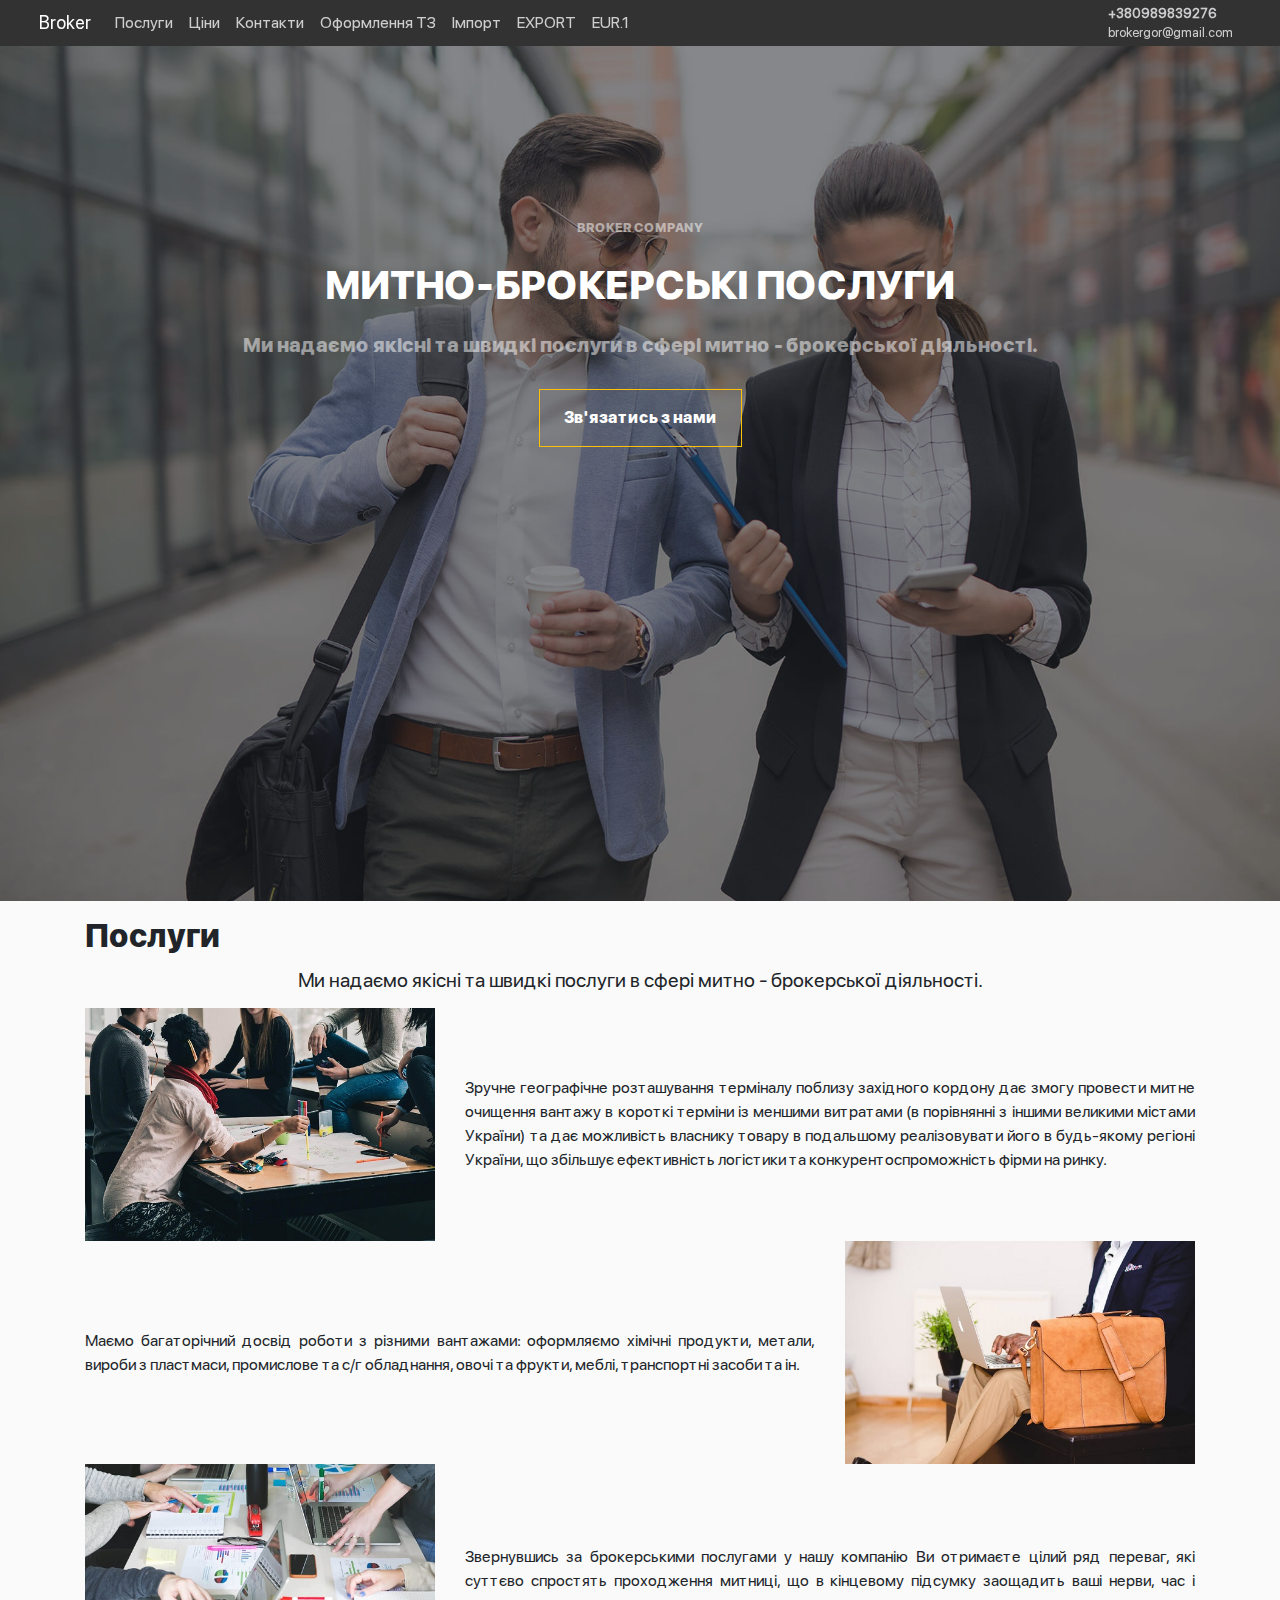
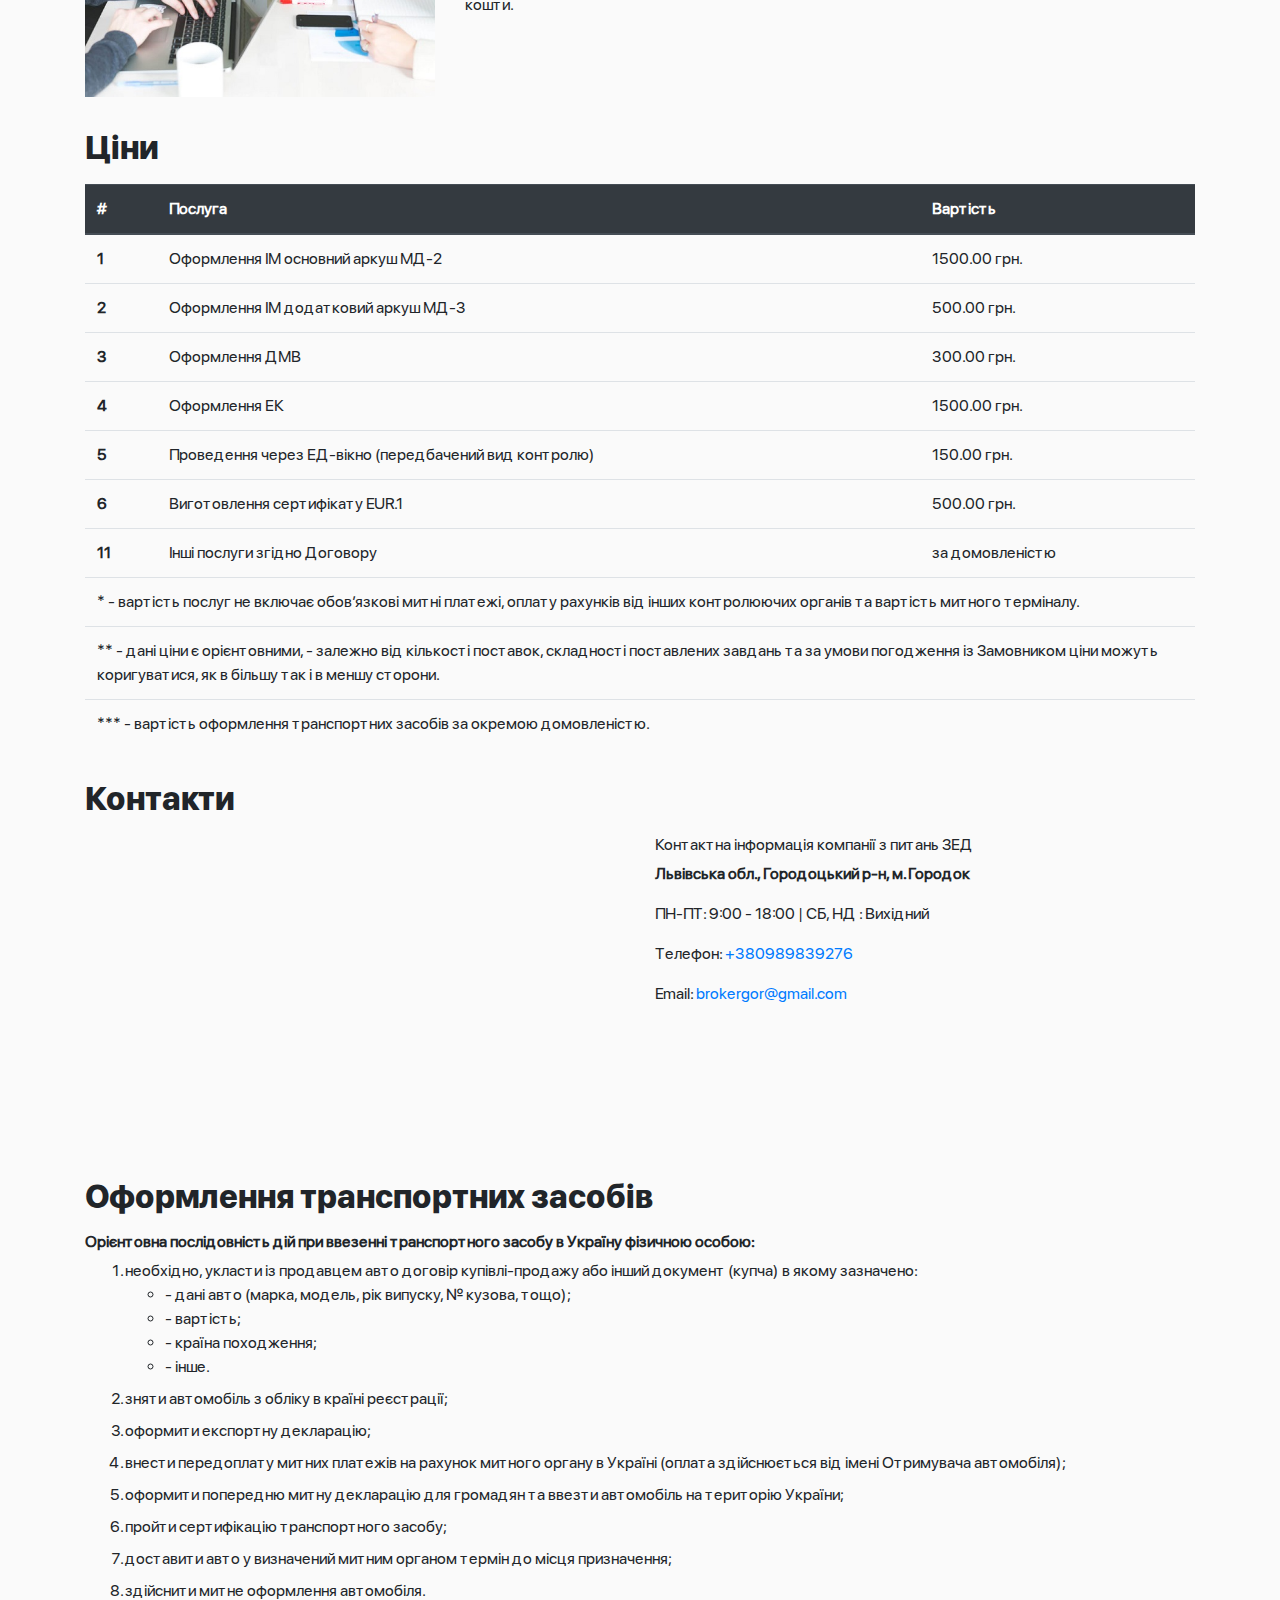
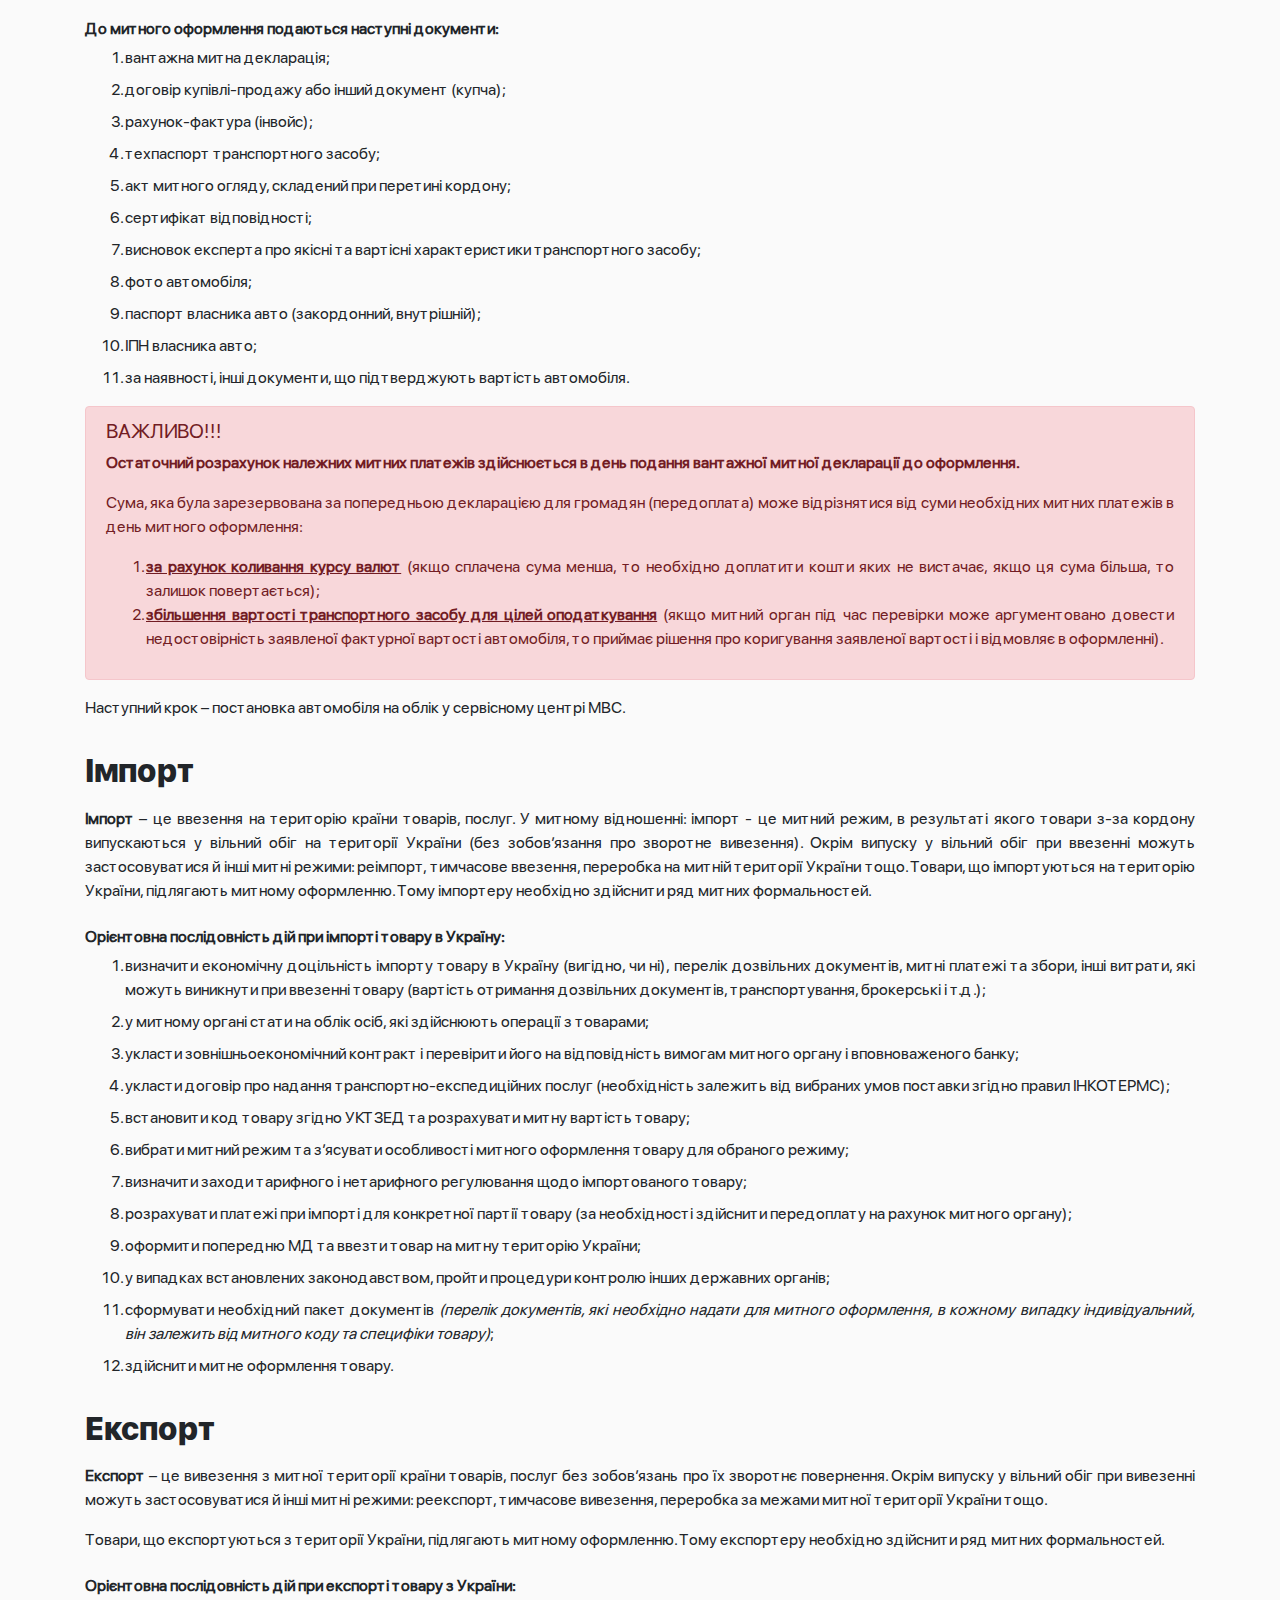
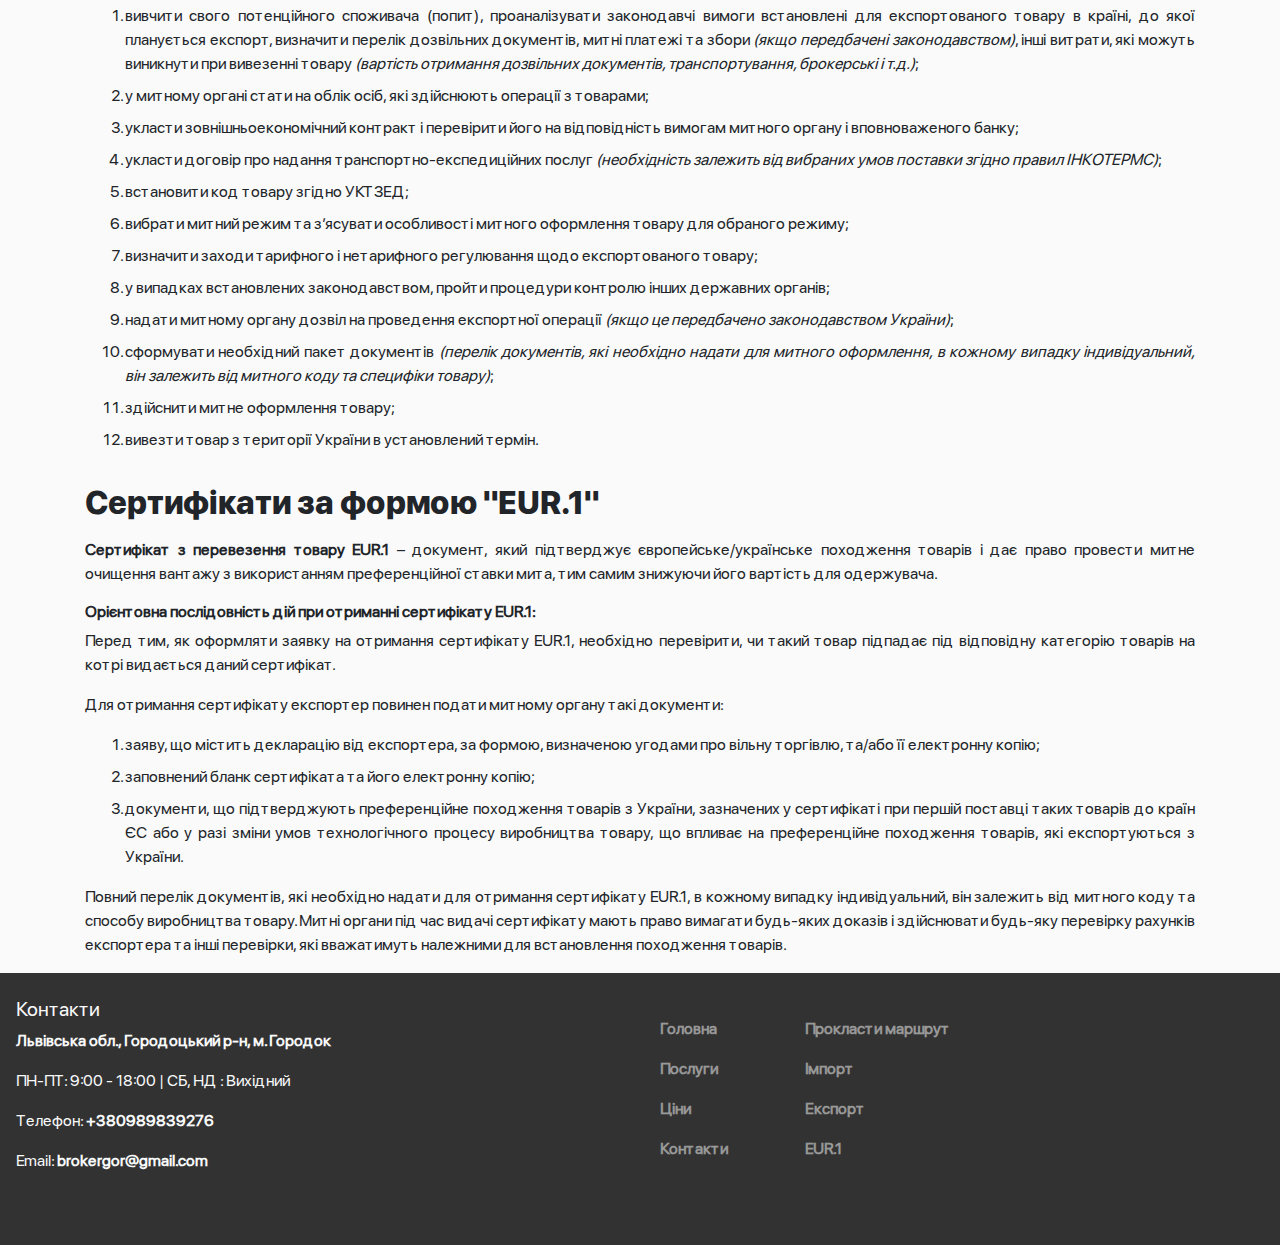
<file: index.html>
<!doctype html>
<html lang="uk">

<head>
    <!-- Required meta tags -->
    <meta charset="utf-8">
    <meta name="viewport" content="width=device-width, initial-scale=1, shrink-to-fit=no">

    <title>Митний брокер</title>

    <meta name="title" content="Митний брокер" />

    <meta name="description"
        content="Всі види митно-брокерських послуг. Оформлення імпорту, експорту та транспортних засобів">
    <meta name="keywords"
        content="митний брокер, розмитнення авто, консультації митного брокера, міжнародний митний брокер, вартість послуг розмитнення, митни й спеціаліст, розрахувати митні платежі, розрахунок вартості митних платежів, брокер для розмитнення, контакти митного брокера, розтаможка автомобілів в україні, розрахунок митних платежів, знайти митного брокера для фізичних осіб, консультація з митного законодавства, ціна розтможки автомобіля в україні, розмитнити вантаж, розрахувати мито, забезпечення сплати митних платежів, послуги митного представника, митний брокер послуги, розтаможка машини в україні, митно брокерські послуги, митні консультації, хто займається оформленням на митниці, міжнародна доставка вантажів, найбільший митний брокер, вартість послуг митного брокера, дістатися до митного брокера, графік роботи митного брокера, консультації з митних питань, розтаможка автомобілів в україні, яка ціна розмитнення автомобіля, розрахувати митну вартість, консультації по зед, вартість розмитнення вантажу, калькулятор розмитнення по новому закону, розмитнення автомобіля, знайти митного брокера для юридичних осіб, послуги митного брокера, митні послуги ціни, розмитнення автомобілів, час роботи митного брокера, послуги з митного оформлення вантажів, митний брокер для фізичних осіб, логістичний брокер на митниці, розмитнення машини, ціни митного брокера, послуги розтаможки, митний брокер для юридичних осіб, нове розмитнення авто, нові ціни на розмитнення авто, розмитнення авто, розмитнення авто новий закон, розмитнення авто україна, розмитнення авто по новому, експорт, експорт товарів, експорт товарів з україни, експорт товарів україна, експорт вантажу, експот митний брокер, затаможити товар митний брокер, розтаможити товар, імпорт, імпорт товарів, імпорт товарів в україну, імпорт товару україна, імпорт вантажу, імпорт розмитнити, розтаможить товар, імпорт брокер, ромитнити брокер, Львів брокер, Городок брокер, Городок митний брокер, Львів митний брокер">

    <meta name="google-site-verification" content="EMKhEl7h5bDuwuykSAFteECd5X06nMFMhdqOX5dMpTU" />

    <!-- Required meta tags -->
    <meta charset="utf-8">
    <meta name="viewport" content="width=device-width, initial-scale=1, shrink-to-fit=no">

    <!-- Bootstrap CSS -->
    <link rel="stylesheet" href="https://stackpath.bootstrapcdn.com/bootstrap/4.4.1/css/bootstrap.min.css"
        integrity="sha384-Vkoo8x4CGsO3+Hhxv8T/Q5PaXtkKtu6ug5TOeNV6gBiFeWPGFN9MuhOf23Q9Ifjh" crossorigin="anonymous">
    <!-- Global site tag (gtag.js) - Google Ads: 612585940 -->
    <script async src="https://www.googletagmanager.com/gtag/js?id=AW-612585940"></script>
    <script>
      window.dataLayer = window.dataLayer || [];
      function gtag(){dataLayer.push(arguments);}
      gtag('js', new Date());

      gtag('config', 'AW-612585940');
    </script>
    <!-- Event snippet for Website traffic conversion page -->
    <script>
      gtag('event', 'conversion', {'send_to': 'AW-612585940/kPqRCIrd1toBENSjjaQC'});
    </script>



    <style>
        @font-face {
            font-family: 'San Francisco Pro Display Regular';
            src: url('./fonts/SFProDisplay-Regular.woff') format('woff');
            font-weight: normal;
            font-style: normal;
            font-display: swap;
        }

        @font-face {
            font-family: 'San Francisco Pro Display Heavy';
            src: url('./fonts/SFProDisplay-Heavy.woff2') format('woff2');
            font-weight: normal;
            font-style: normal;
            font-display: swap;

        }


        body {
            background: #fafafa;
        }

        /* HEADER------------------------------------ */

        .navbar {
            padding: .2rem .4rem;
        }

        .navbar-brand {
            font-size: 1.15rem;
            margin-left: .5rem;
        }

        .navbar address a {
            font-size: .8rem;
        }

        .header {
            font-family: "San Francisco Pro Display Regular" !important;
            background-color: rgba(0, 0, 0, .8);
            position: -webkit-sticky;
            position: sticky;
            top: 0;
            left: 0;
            z-index: 100;
        }

        .header .nav-item a.nav-link,
        .header address a {
            color: rgba(245, 245, 247, .8) !important;
            -webkit-transition: .5s;
            -o-transition: .5s;
            transition: .5s;
        }

        .header .nav-item a:hover,
        .header address a:hover {
            color: rgba(255, 255, 255, 1) !important;
        }

        .navbar-toggler {
            padding: .10rem .50rem;
        }

        .header .nav-item {
            border-bottom: 1px solid #424245;
        }

        .header .nav-item:nth-last-child(-n+1) {
            border-bottom: none;
        }

        .header .nav-item:first-child {
            border-top: 1px solid #424245;
            margin-top: .75rem
        }

        .header.show {
            -webkit-animation-name: navbarMobile;
            animation-name: navbarMobile;
            -webkit-animation-duration: 1s;
            animation-duration: 1s;
            -webkit-animation-fill-mode: forwards;
            animation-fill-mode: forwards;
        }

        .header.hide {
            -webkit-animation-name: navbarMobileHide;
            animation-name: navbarMobileHide;
            -webkit-animation-duration: 1s;
            animation-duration: 1s;
            -webkit-animation-fill-mode: forwards;
            animation-fill-mode: forwards;
        }

        @-webkit-keyframes navbarMobile {
            from {
                background-color: rgba(0, 0, 0, .8);
            }

            to {
                background-color: #000000;
            }
        }

        @keyframes navbarMobile {
            from {
                background-color: rgba(0, 0, 0, .8);
            }

            to {
                background-color: #000000;
            }
        }

        @-webkit-keyframes navbarMobileHide {
            from {
                background-color: #000000;
            }

            to {
                background-color: rgba(0, 0, 0, .8);
            }
        }

        @keyframes navbarMobileHide {
            from {
                background-color: #000000;
            }

            to {
                background-color: rgba(0, 0, 0, .8);
            }
        }

        /* HOME-------------------------------------- */
        .home .img {
            background-image: url(./images/IMG_0166.JPG);
            background-color: rgba(33, 37, 41, .55);
            position: relative;
            background-repeat: no-repeat;
            background-position: center center;
            background-size: cover;
            height: calc(100vh - 45px);
            width: 100%;
        }

        .home .img:before {
            content: "";
            display: block;
            height: calc(100vh - 45px);
            width: 100%;
            background-color: rgba(33, 37, 41, .55);
        }

        .home .img div {
            font-family: "San Francisco Pro Display Heavy" !important;
            position: absolute;
            left: 50%;
            top: 20%;
            -webkit-transform: translateX(-50%);
            -ms-transform: translateX(-50%);
            transform: translateX(-50%);
            text-align: center;
            width: 90%;
        }

        .footer {
            font-family: "San Francisco Pro Display Regular" !important;
            background-color: rgba(0, 0, 0, .8) !important;
        }

        .footer .navbar a {
            white-space: nowrap;
        }

        .footer a.nav-link {
            height: 40px;
        }

        #services,
        #price,
        #contacts,
        #car,
        #import,
        #export,
        #eur1 {
            font-family: 'San Francisco Pro Display Regular';
            font-size: .9rem;
        }

        #services h2,
        #price h2,
        #contacts h2,
        #car h2,
        #import h2,
        #export h2,
        #eur1 h2 {
            font-family: 'San Francisco Pro Display Heavy';
        }

        @media (min-width: 576px) {

            #services,
            #price,
            #contacts,
            #car,
            #import,
            #export,
            #eur1 {
                font-family: 'San Francisco Pro Display Regular';
                font-size: unset;
            }
        }

        @media (min-width: 768px) {

            /* HEADER------------------------------------ */
            .header .nav-item {
                border-bottom: none;
            }

            .header .nav-item:first-child {
                border-top: none;
                margin-top: 0;
            }
        }

        @media (min-width: 992px) {}

        @media (min-width: 1200px) {}
    </style>

    <script src="//code.jivosite.com/widget/KJgKZ85KYF" async></script>

    <title>Митний брокер</title>
</head>

<body>
    <div id="home"></div>
    <div class="container-fluid header position-sticky hide">
        <div class="row">
            <div class="col-12">
                <nav class="navbar navbar-expand-md navbar-dark pt-md-1 pb-md-1 pr-md-0 pl-md-0 pr-lg-3 pl-lg-3">

                    <a class="navbar-brand d-md-none" data-toggle="collapse" data-target="#navbarNavDropdown"
                        aria-controls="navbarNavDropdown" aria-expanded="false" aria-label="Toggle navigation"
                        href="#home">Broker</a>

                    <a class="navbar-brand d-none d-md-block" href="#home">Broker</a>

                    <address class="navbar-nav d-flex d-md-none flex-column mr-3">
                        <a href="tel:+380989839276" class="nav-link m-0 p-0"><b>+380989839276</b></a>
                        <a href="mailto:brokergor@gmail.com" target="_top"
                            class="nav-link m-0 p-0">brokergor@gmail.com</a>
                    </address>

                    <button class="navbar-toggler" type="button" data-toggle="collapse" data-target="#navbarNavDropdown"
                        aria-controls="navbarNavDropdown" aria-expanded="false" aria-label="Toggle navigation">
                        <span class="navbar-toggler-icon"></span>
                    </button>

                    <div class="collapse navbar-collapse" id="navbarNavDropdown">
                        <ul class="navbar-nav d-flex d-md-none mobile">
                            <li class="nav-item" aria-pressed="true" data-toggle="collapse"
                                data-target="#navbarNavDropdown" aria-controls="navbarNavDropdown" aria-expanded="false"
                                aria-label="Toggle navigation">
                                <a class="nav-link" href="#services">Послуги <span class="sr-only">(current)</span></a>
                            </li>
                            <li class="nav-item" aria-pressed="true" data-toggle="collapse"
                                data-target="#navbarNavDropdown" aria-controls="navbarNavDropdown" aria-expanded="false"
                                aria-label="Toggle navigation">
                                <a class="nav-link" href="#price">Ціни</a>
                            </li>
                            <li class="nav-item" aria-pressed="true" data-toggle="collapse"
                                data-target="#navbarNavDropdown" aria-controls="navbarNavDropdown" aria-expanded="false"
                                aria-label="Toggle navigation">
                                <a class="nav-link" href="#contacts">Контакти</a>
                            </li>


                            <li class="nav-item" aria-pressed="true" data-toggle="collapse"
                                data-target="#navbarNavDropdown" aria-controls="navbarNavDropdown" aria-expanded="false"
                                aria-label="Toggle navigation">
                                <a class="nav-link" href="#car">Оформлення транспортних засобів</a>
                            </li>


                            <li class="nav-item" aria-pressed="true" data-toggle="collapse"
                                data-target="#navbarNavDropdown" aria-controls="navbarNavDropdown" aria-expanded="false"
                                aria-label="Toggle navigation">
                                <a class="nav-link" href="#import">Імпорт</a>
                            </li>
                            <li class="nav-item" aria-pressed="true" data-toggle="collapse"
                                data-target="#navbarNavDropdown" aria-controls="navbarNavDropdown" aria-expanded="false"
                                aria-label="Toggle navigation">
                                <a class="nav-link" href="#export">Експорт</a>
                            </li>
                            <li class="nav-item" aria-pressed="true" data-toggle="collapse"
                                data-target="#navbarNavDropdown" aria-controls="navbarNavDropdown" aria-expanded="false"
                                aria-label="Toggle navigation">
                                <a class="nav-link" href="#eur1">EUR.1</a>
                            </li>
                        </ul>

                        <ul class="navbar-nav d-none d-md-flex desktop">
                            <li class="nav-item" aria-pressed="true">
                                <a class="nav-link pt-md-1 pb-md-1" href="#services">Послуги <span
                                        class="sr-only">(current)</span></a>
                            </li>
                            <li class="nav-item" aria-pressed="true">
                                <a class="nav-link pt-md-1 pb-md-1" href="#price">Ціни</a>
                            </li>
                            <li class="nav-item" aria-pressed="true">
                                <a class="nav-link pt-md-1 pb-md-1" href="#contacts">Контакти</a>
                            </li>
                            <li class="nav-item d-none d-md-block" aria-pressed="true">
                                <a class="nav-link pt-md-1 pb-md-1" href="#car">Оформлення ТЗ</a>
                            </li>
                            <li class="nav-item" aria-pressed="true">
                                <a class="nav-link pt-md-1 pb-md-1" href="#import">Імпорт</a>
                            </li>
                            <li class="nav-item" aria-pressed="true">
                                <a class="nav-link pt-md-1 pb-md-1" href="#export">EXPORT</a>
                            </li>
                            <li class="nav-item" aria-pressed="true">
                                <a class="nav-link pt-md-1 pb-md-1" href="#eur1">EUR.1</a>
                            </li>
                        </ul>


                    </div>
                    <address class="navbar-nav d-none d-md-flex flex-column mr-3">
                        <a href="tel:+380989839276" class="nav-link m-0 p-0"><b>+380989839276</b></a>
                        <a href="mailto:brokergor@gmail.com" target="_top"
                            class="nav-link m-0 p-0">brokergor@gmail.com</a>
                    </address>
                </nav>

            </div>
        </div>
    </div>

    <main>
        <section class="home container-fluid">
            <div class="row">
                <div class="col-12 p-0 d-flex flex-row justify-content-center align-items-center position-relative">
                    <div class="img">
                        <div>
                            <h6 class="mb-4 text-white-50 text-xs"><small>BROKER COMPANY</small></h6>
                            <h4 class="mb-4 text-white d-block d-md-none">МИТНО-БРОКЕРСЬКІ ПОСЛУГИ</h4>
                            <h1 class="mb-4 text-white d-none d-md-block">МИТНО-БРОКЕРСЬКІ ПОСЛУГИ</h1>
                            <h5 class="text-white-50">Ми надаємо якісні та швидкі послуги в сфері митно - брокерської
                                діяльності.</h5>
                            <button type="button" onclick="openJivoSite()"
                                class="btn btn-outline-warning text-white pt-3 pb-3 pl-4 pr-4 mt-4 border-warning rounded-0">Зв'язатись
                                з нами</button>
                        </div>
                    </div>
                </div>
        </section>


        <section class="container" id="services">
            <div class="row d-flex flex-row align-items-center justify-content-center">
                <div class="col-12 pb-1 pt-3">
                    <h2>Послуги</h2>
                </div>
                <div class="col-12 text-center mb-2">
                    <h5>Ми надаємо якісні та швидкі послуги в сфері митно - брокерської діяльності.</h5>
                </div>
                <div class="col-12">
                    <dl class="row">
                        <!--row 1-->
                        <dt class="col-12 col-md-4 d-flex flex-row align-items-center justify-content-center"><img
                                class="img-fluid mt-2 mb-2 mb-md-0 mt-md-0 border-0" src="images/first.JPG" alt="">
                        </dt>
                        <dd class="col-12 col-md-8 mb-md-0 d-flex flex-row align-items-center text-justify">
                            <article>
                                Зручне географічне розташування терміналу поблизу західного кордону дає змогу провести
                                митне очищення вантажу в короткі терміни із меншими витратами (в порівнянні з іншими
                                великими містами України) та дає можливість власнику товару в подальшому реалізовувати
                                його в будь-якому регіоні України, що збільшує ефективність логістики та
                                конкурентоспроможність фірми на ринку.
                            </article>
                        </dd>

                        <!--row 2-->
                        <dt class="col-12 col-md-4 d-flex d-md-none flex-row align-items-center justify-content-center">
                            <img class="img-fluid mt-2 mb-2 mb-md-0 mt-md-0 border-0" src="images/second.JPG" alt="">
                        </dt>
                        <dd class="col-12 col-md-8 mb-md-0 d-flex flex-row align-items-center text-justify">
                            <article>Маємо багаторічний досвід роботи з різними вантажами: оформляємо хімічні продукти,
                                метали, вироби з пластмаси, промислове та с/г обладнання, овочі та фрукти, меблі,
                                транспортні засоби та ін.</article>
                        </dd>
                        <dt class="col-12 col-md-4 d-md-flex d-none flex-row align-items-center justify-content-center">
                            <img class="img-fluid mt-2 mb-2 mb-md-0 mt-md-0 border-0" src="images/second.JPG" alt="">
                        </dt>



                        <!--row 3-->
                        <dt class="col-12 col-md-4 d-flex flex-row align-items-center justify-content-center">
                            <img class="img-fluid mt-2 mb-2 mb-md-0 mt-md-0 border-0" src="images/third.JPG" alt="">
                        </dt>
                        <dd class="col-12 col-md-8 mb-md-0 d-flex flex-row align-items-center text-justify">
                            <article>
                                Звернувшись за брокерськими послугами у нашу компанію Ви отримаєте цілий ряд переваг,
                                які суттєво спростять проходження митниці, що в кінцевому підсумку заощадить ваші нерви,
                                час і кошти.
                            </article>
                        </dd>
                    </dl>
                </div>
            </div>


        </section>



        <section class="container" id="price">
            <div class="row">
                <div class="col-12 pb-2 pt-3">
                    <h2>Ціни</h2>
                </div>
                <div class="col-12">
                    <table class="table">
                        <thead class="thead-dark">
                            <tr>
                                <th scope="col">#</th>
                                <th scope="col">Послуга</th>
                                <th scope="col">Вартість</th>
                            </tr>
                        </thead>
                        <tbody>
                            <tr>
                                <th scope="row">1</th>
                                <td>Оформлення ІМ основний аркуш МД-2</td>
                                <td>1500.00 грн.</td>
                            </tr>
                            <tr>
                                <th scope="row">2</th>
                                <td>Оформлення ІМ додатковий аркуш МД-3</td>
                                <td>500.00 грн.</td>
                            </tr>
                            <tr>
                                <th scope="row">3</th>
                                <td>Оформлення ДМВ</td>
                                <td>300.00 грн.</td>
                            </tr>
                            <tr>
                                <th scope="row">4</th>
                                <td>Оформлення ЕК</td>
                                <td>1500.00 грн.</td>
                            </tr>
                            <tr>
                                <th scope="row">5</th>
                                <td>Проведення через ЕД-вікно (передбачений вид контролю)</td>
                                <td>150.00 грн.</td>
                            </tr>
                            <tr>
                                <th scope="row">6</th>
                                <td>Виготовлення сертифікату EUR.1</td>
                                <td>500.00 грн.</td>
                            </tr>
                            <tr>
                                <th scope="row">11</th>
                                <td>Інші послуги згідно Договору</td>
                                <td class="d-none d-sm-block">за домовленістю</td>
                                <td class="d-block d-sm-none">за домов- леністю</td>
                            </tr>
                            <tr>
                                <td colspan="3">* - вартість послуг не включає обов’язкові митні платежі, оплату
                                    рахунків
                                    від інших
                                    контролюючих органів та вартість митного терміналу.
                                </td>
                            </tr>
                            <tr>
                                <td colspan="3">** - дані ціни є орієнтовними, - залежно від кількості поставок,
                                    складності
                                    поставлених завдань та
                                    за умови погодження із Замовником ціни можуть коригуватися, як в більшу так і в
                                    меншу
                                    сторони.
                                </td>
                            </tr>
                            <tr>
                                <td colspan="3">
                                    *** - вартість оформлення транспортних засобів за окремою домовленістю.
                                </td>
                            </tr>
                        </tbody>
                    </table>


                </div>
            </div>

        </section>


        <section class="container" id="contacts">
            <div class="row">
                <div class="col-12 pb-2 pt-3">
                    <h2>Контакти</h2>
                </div>
                <div class="col-12 col-sm-12 col-md-6 col-lg-6 col-xl-6">
                    <iframe
                        src="https://www.google.com/maps/embed?pb=!1m18!1m12!1m3!1d10303.245847308439!2d23.69728532231484!3d49.789610362632736!2m3!1f0!2f0!3f0!3m2!1i1024!2i768!4f13.1!3m3!1m2!1s0x473b1db60c30a857%3A0x2cefe1d8099accb9!2z0JzQuNGC0L3QuNC5INC_0L7RgdGCIMKr0JPQvtGA0L7QtNC-0LrCuw!5e0!3m2!1sru!2sua!4v1558466826292!5m2!1sru!2sua"
                        style="height: 20rem; width: 100%" frameborder="0" style="border:0" allowfullscreen></iframe>
                </div>
                <address class="col-12 col-sm-12 col-md-6 col-lg-6 col-xl-6 mt-3 mt-sm-3 mt-md-0 mt-lg-0 mt-xl-0">
                    <h6>Контактна інформація компанії з питань ЗЕД</h6>
                    <p><b>Львівська обл., Городоцький р-н, м. Городок</b></p>
                    <p>ПН-ПТ: 9:00 - 18:00 | СБ, НД : Вихідний</p>
                    <p>Телефон: <a href="tel:+380989839276">+380989839276</a></p>
                    <p>Email: <a href="mailto:brokergor@gmail.com">brokergor@gmail.com</a></p>
                </address>
            </div>
        </section>


        <section class="container" id="car">
            <div class="row">
                <div class="col-12 pb-2 pt-3">
                    <h2>Оформлення транспортних засобів</h2>
                </div>
                <article class="col-12 text-justify">
                    <h6><strong>Орієнтовна послідовність дій при ввезенні транспортного засобу в Україну фізичною
                            особою:</strong></h6>
                    <ol>
                        <li class="mb-2 change">необхідно, укласти із продавцем авто договір купівлі-продажу або інший
                            документ (купча) в якому зазначено:
                            <ul>
                                <li>- дані авто (марка, модель, рік випуску, № кузова, тощо);</li>
                                <li>- вартість;</li>
                                <li>- країна походження;</li>
                                <li>- інше.</li>
                            </ul>
                        </li>
                        <li class="mb-2 change">зняти автомобіль з обліку в країні реєстрації;</li>
                        <li class="mb-2 change">оформити експортну декларацію;</li>
                        <li class="mb-2 change">внести передоплату митних платежів на рахунок митного органу в Україні
                            (оплата здійснюється від імені Отримувача автомобіля);</li>
                        <li class="mb-2 change">оформити попередню митну декларацію для громадян та ввезти автомобіль на
                            територію України;</li>
                        <li class="mb-2 change">пройти сертифікацію транспортного засобу;</li>
                        <li class="mb-2 change">доставити авто у визначений митним органом термін до місця призначення;
                        </li>
                        <li class="mb-2 change">здійснити митне оформлення автомобіля.</li>
                    </ol>
                    <h6><strong>До митного оформлення подаються наступні документи:</strong></h6>
                    <ol>
                        <li class="mb-2 change">вантажна митна декларація;</li>
                        <li class="mb-2 change">договір купівлі-продажу або інший документ (купча);</li>
                        <li class="mb-2 change">рахунок-фактура (інвойс);</li>
                        <li class="mb-2 change">техпаспорт транспортного засобу;</li>
                        <li class="mb-2 change">акт митного огляду, складений при перетині кордону;</li>
                        <li class="mb-2 change">сертифікат відповідності;</li>
                        <li class="mb-2 change">висновок експерта про якісні та вартісні характеристики транспортного
                            засобу;</li>
                        <li class="mb-2 change">фото автомобіля;</li>
                        <li class="mb-2 change">паспорт власника авто (закордонний, внутрішній);</li>
                        <li class="mb-2 change">ІПН власника авто;</li>
                        <li class="mb-2 change">за наявності, інші документи, що підтверджують вартість автомобіля.</li>
                    </ol>
                    <div class="alert alert-danger" role="alert">
                        <h5>ВАЖЛИВО!!!</h5>
                        <p><b>Остаточний розрахунок належних митних платежів здійснюється в день подання вантажної
                                митної
                                декларації до оформлення.</b></p>
                        <p>Сума, яка була зарезервована за попередньою декларацією для громадян
                            (передоплата) може відрізнятися
                            від суми необхідних митних платежів в день митного оформлення:</p>
                        <ol>
                            <li><u><b>за рахунок коливання курсу валют</b></u> (якщо сплачена сума менша, то необхідно
                                доплатити
                                кошти яких не вистачає, якщо ця сума більша, то залишок повертається);</li>
                            <li><u><b>збільшення вартості транспортного засобу для цілей оподаткування</b></u> (якщо
                                митний
                                орган під час перевірки може аргументовано довести недостовірність заявленої фактурної
                                вартості
                                автомобіля, то приймає рішення про коригування заявленої вартості і відмовляє в
                                оформленні).
                            </li>
                        </ol>
                    </div>

                    <p>Наступний крок – постановка автомобіля на облік у сервісному центрі МВС.</p>
                </article>
            </div>
        </section>

        <section class="container" id="import">
            <div class="row">
                <div class="col-12 pb-2 pt-3">
                    <h2>Імпорт</h2>
                </div>
                <article class="col-12 text-justify">
                    <p class="mb-4"><b>Імпорт</b> – це ввезення на територію країни товарів, послуг. У митному
                        відношенні:
                        імпорт - це митний режим, в результаті якого товари з-за кордону випускаються у вільний обіг на
                        території України (без зобов’язання про зворотне вивезення). Окрім випуску у вільний обіг при
                        ввезенні можуть застосовуватися й інші митні режими: реімпорт, тимчасове ввезення, переробка на
                        митній території України тощо.
                        Товари, що імпортуються на територію України, підлягають митному оформленню. Тому імпортеру
                        необхідно здійснити ряд митних формальностей.
                    </p>
                    <h6><strong>Орієнтовна послідовність дій при імпорті товару в Україну:</strong></h6>
                    <ol>
                        <li class="mb-2 change">визначити економічну доцільність імпорту товару в Україну (вигідно, чи
                            ні),
                            перелік дозвільних документів, митні платежі та збори, інші витрати, які можуть виникнути
                            при
                            ввезенні товару (вартість отримання дозвільних документів, транспортування, брокерські і
                            т.д.);
                        </li>
                        <li class="mb-2 change">у митному органі стати на облік осіб, які здійснюють операції з
                            товарами;
                        </li>
                        <li class="mb-2 change">укласти зовнішньоекономічний контракт і перевірити його на відповідність
                            вимогам митного органу і вповноваженого банку;</li>
                        <li class="mb-2 change">укласти договір про надання транспортно-експедиційних послуг
                            (необхідність
                            залежить від вибраних умов поставки згідно правил ІНКОТЕРМС);</li>
                        <li class="mb-2 change">встановити код товару згідно УКТЗЕД та розрахувати митну вартість
                            товару;
                        </li>
                        <li class="mb-2 change">вибрати митний режим та з’ясувати особливості митного оформлення товару
                            для
                            обраного режиму;</li>
                        <li class="mb-2 change">визначити заходи тарифного і нетарифного регулювання щодо імпортованого
                            товару;</li>
                        <li class="mb-2 change">розрахувати платежі при імпорті для конкретної партії товару (за
                            необхідності здійснити передоплату на рахунок митного органу);</li>
                        <li class="mb-2 change">оформити попередню МД та ввезти товар на митну територію України;</li>
                        <li class="mb-2 change">у випадках встановлених законодавством, пройти процедури контролю інших
                            державних органів;</li>
                        <li class="mb-2 change">сформувати необхідний пакет документів <i>(перелік документів, які
                                необхідно
                                надати для митного оформлення, в кожному випадку індивідуальний, він залежить від
                                митного
                                коду та специфіки товару)</i>;</li>
                        <li class="mb-2 change">здійснити митне оформлення товару.</li>
                    </ol>
                </article>
            </div>

        </section>

        <section class="container" id="export">
            <div class="row">
                <div class="col-12 pb-2 pt-3">
                    <h2>Експорт</h2>
                </div>
                <article class="col-12 text-justify">
                    <p><b>Експорт</b> – це вивезення з митної території країни товарів, послуг без зобов’язань про їх
                        зворотнє повернення. Окрім випуску у вільний обіг при вивезенні можуть застосовуватися й інші
                        митні
                        режими: реекспорт, тимчасове вивезення, переробка за межами митної території України тощо.</p>
                    <p class="mb-4">Товари, що експортуються з території України, підлягають митному оформленню. Тому
                        експортеру необхідно здійснити ряд митних формальностей.</p>
                    <h6><strong>Орієнтовна послідовність дій при експорті товару з України:</strong></h6>
                    <ol>
                        <li class="mb-2 change">вивчити свого потенційного споживача (попит), проаналізувати законодавчі
                            вимоги встановлені для експортованого товару в країні, до якої планується експорт, визначити
                            перелік дозвільних документів, митні платежі та збори <i>(якщо передбачені
                                законодавством)</i>,
                            інші витрати, які можуть виникнути при вивезенні товару <i>(вартість отримання дозвільних
                                документів, транспортування, брокерські і т.д.)</i>;</li>
                        <li class="mb-2 change">у митному органі стати на облік осіб, які здійснюють операції з
                            товарами;
                        </li>
                        <li class="mb-2 change">укласти зовнішньоекономічний контракт і перевірити його на відповідність
                            вимогам митного органу і вповноваженого банку;</li>
                        <li class="mb-2 change">укласти договір про надання транспортно-експедиційних послуг
                            <i>(необхідність залежить від вибраних умов поставки згідно правил ІНКОТЕРМС)</i>;</li>
                        <li class="mb-2 change">встановити код товару згідно УКТЗЕД;</li>
                        <li class="mb-2 change">вибрати митний режим та з’ясувати особливості митного оформлення товару
                            для
                            обраного режиму;</li>
                        <li class="mb-2 change">визначити заходи тарифного і нетарифного регулювання щодо експортованого
                            товару;</li>
                        <li class="mb-2 change">у випадках встановлених законодавством, пройти процедури контролю інших
                            державних органів;</li>
                        <li class="mb-2 change">надати митному органу дозвіл на проведення експортної операції <i>(якщо
                                це
                                передбачено законодавством України)</i>;</li>
                        <li class="mb-2 change">сформувати необхідний пакет документів <i>(перелік документів, які
                                необхідно
                                надати для митного оформлення, в кожному випадку індивідуальний, він залежить від
                                митного
                                коду та специфіки товару)</i>;</li>
                        <li class="mb-2 change">здійснити митне оформлення товару;</li>
                        <li class="mb-2 change">вивезти товар з території України в установлений термін.</li>
                    </ol>
                </article>
            </div>
        </section>

        <section class="container" id="eur1">
            <div class="row">
                <div class="col-12 pb-2 pt-3">
                    <h2>Сертифікати за формою "EUR.1"</h2>
                </div>
                <article class="col-12 text-justify">
                    <p><b>Сертифікат з перевезення товару EUR.1</b> – документ, який підтверджує європейське/українське
                        походження товарів і дає право провести митне очищення вантажу з використанням преференційної
                        ставки
                        мита, тим самим знижуючи його вартість для одержувача.</p>
                    <h6><strong>Орієнтовна послідовність дій при отриманні сертифікату EUR.1:</strong></h6>
                    <p>Перед тим, як оформляти заявку на отримання сертифікату EUR.1, необхідно перевірити, чи такий
                        товар
                        підпадає під відповідну категорію товарів на котрі видається даний сертифікат.</p>
                    <p>Для отримання сертифікату експортер повинен подати митному органу такі документи:</p>
                    <ol>
                        <li class="mb-2 change">заяву, що містить декларацію від експортера, за формою, визначеною
                            угодами
                            про вільну торгівлю, та/або її електронну копію;</li>
                        <li class="mb-2 change">заповнений бланк сертифіката та його електронну копію;</li>
                        <li class="mb-2 change">документи, що підтверджують преференційне походження товарів з України,
                            зазначених у сертифікаті при першій поставці таких товарів до країн ЄС або у разі зміни умов
                            технологічного процесу виробництва товару, що впливає на преференційне походження товарів,
                            які
                            експортуються з України.</li>
                    </ol>
                    <p>Повний перелік документів, які необхідно надати для отримання сертифікату EUR.1, в кожному
                        випадку
                        індивідуальний, він залежить від митного коду та способу виробництва товару. Митні органи під
                        час
                        видачі сертифікату мають право вимагати будь-яких доказів і здійснювати будь-яку перевірку
                        рахунків
                        експортера та інші перевірки, які вважатимуть належними для встановлення походження товарів.</p>
                </article>
            </div>
        </section>

    </main>

    <footer class="container-fluid footer">
        <div class="row pt-3 pb-5">
            <div class="col-12 col-sm-7 col-md-6 pt-2 pb-2 pl-3 pr-3 text-light">
                <h5>Контакти</h5>
                <p><b>Львівська обл., Городоцький р-н, м. Городок</b></p>
                <p>ПН-ПТ: 9:00 - 18:00 | СБ, НД : Вихідний</p>
                <p>Телефон: <a class="text-light" href="tel:+380989839276"><b>+380989839276</b></a></p>
                <p>Email: <a class="text-light" href="mailto:brokergor@gmail.com"><b>brokergor@gmail.com</b></a></p>
            </div>
            <div class="navbar navbar-dark col-12 col-sm-5 col-md-6 pt-2 pb-2 pl-3 pr-3">
                <div class="row">
                    <div class="col-12 col-md-6">
                        <ul class="navbar-nav mr-auto ">
                            <li class="nav-item">
                                <b><a class="nav-link link p-1" href="#home">Головна</a></b>
                            </li>
                            <li class="nav-item">
                                <b><a class="nav-link link p-1" href="#services">Послуги</a></b>
                            </li>
                            <li class="nav-item">
                                <b><a class="nav-link link p-1" href="#price">Ціни</a></b>
                            </li>
                            <li class="nav-item">
                                <b><a class="nav-link link p-1" href="#contacts">Контакти</a></b>
                            </li>
                        </ul>
                    </div>
                    <div class="col-12 col-md-6">
                        <ul class="navbar-nav mr-auto ">
                            <li class="nav-item">
                                <b><a class="nav-link p-1" target="_blank"
                                        href="https://goo.gl/maps/59vAsdyju4nM4BQC8">Прокласти маршрут</a></b>
                            </li>
                            <li class="nav-item">
                                <b><a class="nav-link link p-1" href="#import">Імпорт</a></b>
                            </li>
                            <li class="nav-item">
                                <b><a class="nav-link link p-1" href="#export">Експорт</a></b>
                            </li>
                            <li class="nav-item">
                                <b><a class="nav-link link p-1" href="#eur1">EUR.1</a></b>
                            </li>
                        </ul>
                    </div>
                </div>

            </div>
        </div>
    </footer>







    <!-- jQuery first, then Popper.js, then Bootstrap JS -->
    <script src="https://code.jquery.com/jquery-3.4.1.min.js"
        integrity="sha256-CSXorXvZcTkaix6Yvo6HppcZGetbYMGWSFlBw8HfCJo=" crossorigin="anonymous"></script>

    <script src="https://cdn.jsdelivr.net/npm/popper.js@1.16.0/dist/umd/popper.min.js"
        integrity="sha384-Q6E9RHvbIyZFJoft+2mJbHaEWldlvI9IOYy5n3zV9zzTtmI3UksdQRVvoxMfooAo"
        crossorigin="anonymous"></script>

    <script src="https://stackpath.bootstrapcdn.com/bootstrap/4.4.1/js/bootstrap.min.js"
        integrity="sha384-wfSDF2E50Y2D1uUdj0O3uMBJnjuUD4Ih7YwaYd1iqfktj0Uod8GCExl3Og8ifwB6"
        crossorigin="anonymous"></script>
    <!-- 

    <script type='text/javascript'>
        (function () {
            var widget_id = 'KJgKZ85KYF';
            var d = document;
            var w = window;

            function l() {
                var s = document.createElement('script');
                s.type = 'text/javascript';
                s.async = true;
                s.src = '//code.jivosite.com/script/widget/' + widget_id;
                var ss = document.getElementsByTagName('script')[0];
                ss.parentNode.insertBefore(s, ss);
            }

            if (d.readyState == 'complete') {
                l();
            } else {
                if (w.attachEvent) {
                    w.attachEvent('onload', l);
                } else {
                    w.addEventListener('load', l, false);
                }
            }
        })();
    </script>
    {/literal} END JIVOSITE CODE -->

    <!-- Global site tag (gtag.js) - Google Analytics -->
    <script async src="https://www.googletagmanager.com/gtag/js?id=UA-141767414-1"></script>
    <script>
        window.dataLayer = window.dataLayer || [];
        function gtag() { dataLayer.push(arguments); }
        gtag('js', new Date());

        gtag('config', 'UA-141767414-1');
    </script>



    <!-- Optional JavaScript -->
    <script type='text/javascript'>
        document.addEventListener('load', (event) => {
            // alert(String(event))
        });

        const openJivoSite = () => {
            jivo_api.open()
        }

        $(function () {

            $('.navbar-toggler, .mobile .nav-item, .header .navbar-brand').each((index, element) => {
                $(element).click(() => {
                    if ($(window).width() < 768) {
                        $('.header').hasClass("hide") ?
                            $('.header').removeClass("hide").addClass("show") :
                            $('.header').removeClass("show").addClass("hide");
                    }
                })

            })

            $('.header .nav-link, .header .navbar-brand').each(function (index, element) {
                $(element).click(function () {
                    let id = $(this).attr('href');
                    let top =
                        $(window).width() < 768 ?
                            $(id).offset().top - 350 :
                            $(id).offset().top - 50;
                    $('html').animate({
                        scrollTop: top
                    }, 500);
                })
            });

            $('.footer .link').each(function (index, element) {
                $(element).click(function () {
                    let id = $(this).attr('href');
                    let top = $(id).offset().top - 50;
                    $('html').animate({
                        scrollTop: top
                    }, 500);
                })
            });
        })

    </script>
</body>

</html>
</file>
